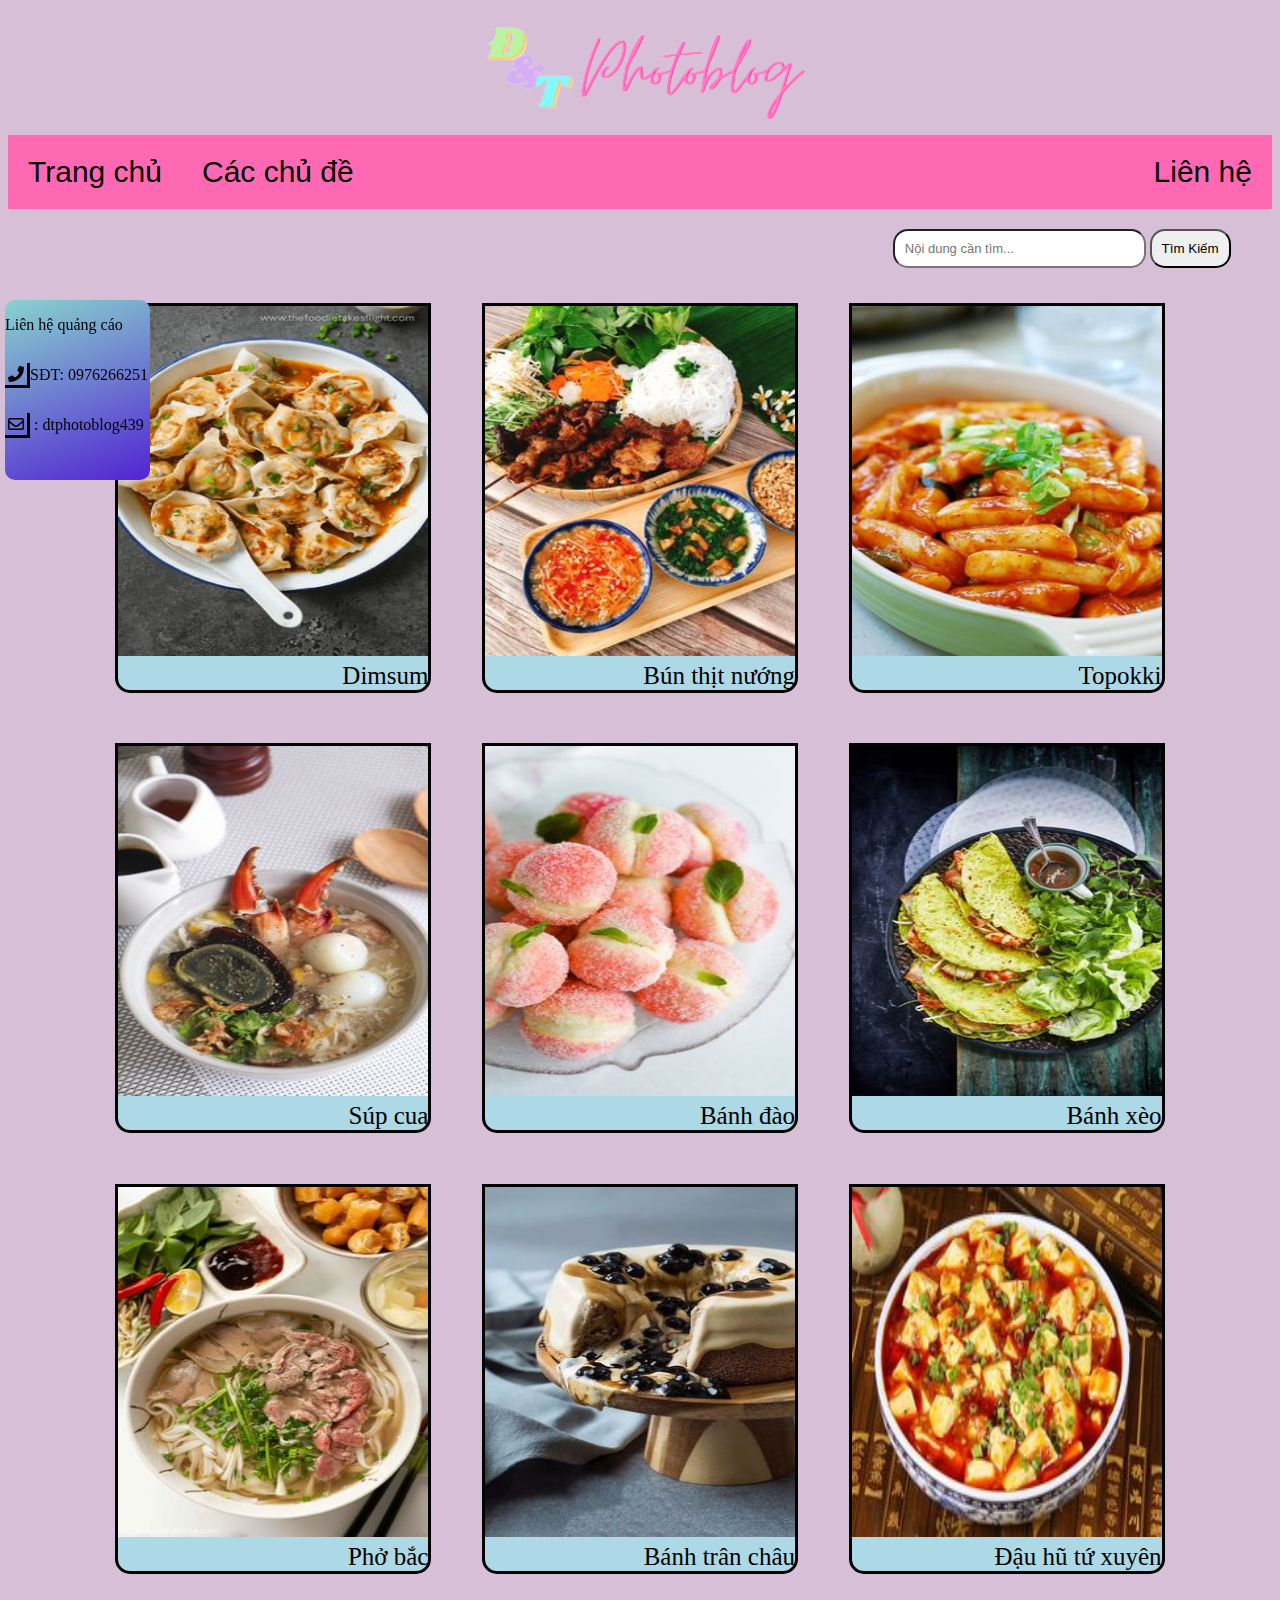
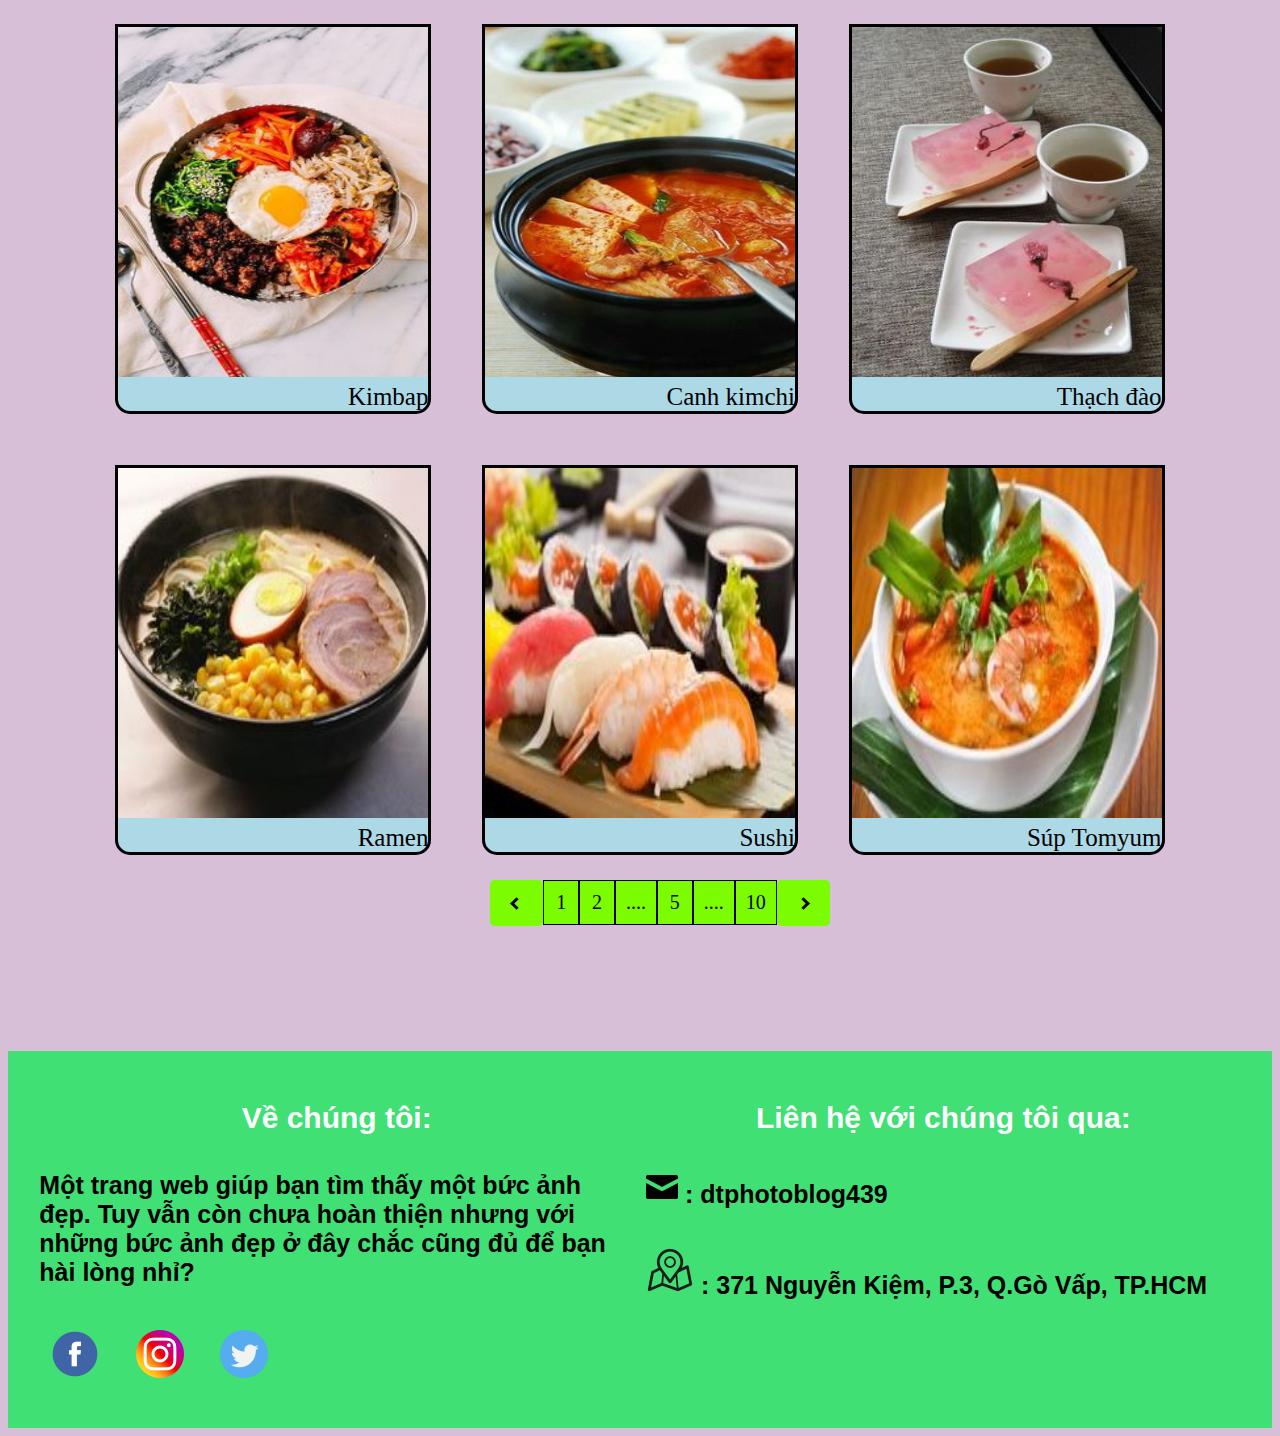
<file: food.html>
<!DOCTYPE html>
<html>
    <head>
        <title>DT Photoblog</title>
        <link href="image/ĐT.png" rel="shortcut icon">
        <meta charset="utf-8">
        <meta name="viewport" content="width=device-width, initial-scale=1.0">
        <meta name="author" content="Phạm Gia Tiến, Dương Gia Đức Đạt">
        <script src="https://cdnjs.cloudflare.com/ajax/libs/popper.js/1.14.7/umd/popper.min.js" integrity="sha384-UO2eT0CpHqdSJQ6hJty5KVphtPhzWj9WO1clHTMGa3JDZwrnQq4sF86dIHNDz0W1" crossorigin="anonymous"></script>
        <script src="https://ajax.googleapis.com/ajax/libs/jquery/3.5.1/jquery.min.js"></script>
        <script src="https://stackpath.bootstrapcdn.com/bootstrap/4.3.1/js/bootstrap.min.js" integrity="sha384-JjSmVgyd0p3pXB1rRibZUAYoIIy6OrQ6VrjIEaFf/nJGzIxFDsf4x0xIM+B07jRM" crossorigin="anonymous"></script>
        <link
        rel="stylesheet"
        href="https://cdnjs.cloudflare.com/ajax/libs/animate.css/4.1.1/animate.min.css"
        />
        <link href="https://cdnjs.cloudflare.com/ajax/libs/font-awesome/6.0.0-beta3/css/all.min.css" rel="stylesheet" />
        <link href="css/food.css" rel="stylesheet" />
        <script src="js/script.js"></script>
    </head>
    <body>
        <div>
            <a href="javascript:;" id="go-to-top" title="Go to top">
              <img src="image/gototop.png" />
            </a>
        </div>
        <div class="cover animate__animated animate__rubberBand">
            <img src="image/Đ.png" alt="ĐT">
            
        </div>
            <nav class="animate__animated animate__flipInX">
                <ul class="menu">
                    <li><a href="index.html">Trang chủ</a></li>
                    <li class="sub">
                        <a href="#">Các chủ đề</a>
                        <ul class="menu subcontent">
                            <li><a href="idol.html">Idol</a></li>
                            <li><a href="food.html">Món ăn</a></li>
                            <li><a href="landscape.html">Phong cảnh</a></li>
                            <li><a href="anime.html">Cartoon-Anime</a></li>
                        </ul>
                    </li>
                    <li><a href="#lienhes">Liên hệ</a></li>
                </ul>
            </nav>
        <div class="col40">
            <input type="text" placeholder="Nội dung cần tìm... "/>
            <input type="button" value="Tìm Kiếm"/>
        </div>

            <div class="foods">
            
                <div class="food">
                    <a href="#">
                        <div class="mon1">

                            <a href="https://www.cooky.vn/blog/huong-dan-cach-lam-5-mon-dim-sum-kinh-dien-tuyet-ngon-cua-am-thuc-trung-hoa-4116" class="cachlam">Xem chi tiết!!!</a>
                        </div>
                        <img class="ma" src="image/DoAn/An1.jpg" alt="doan" />
                        <div class="info">
                            Dimsum
                        </div>
                        
                    </a>
                </div>
                <div class="food">
                    <a href="#">
                        <div class="mon1">

                            <a href="https://www.dienmayxanh.com/vao-bep/cach-lam-bun-thit-nuong-tai-nha-don-gian-dam-da-thom-ngon-02093" class="cachlam">Xem chi tiết!!!</a>
                        </div>

                        <img src="image/DoAn/An2.jpg" alt="doan" />
                        <div class="info">
                            Bún thịt nướng
                        </div>
                    </a>
                </div>
                <div class="food">
                    <a href="#">
                        <div class="mon1">

                            <a href="https://meta.vn/hotro/cach-nau-tokbokki-5388" class="cachlam">Xem chi tiết!!!</a>
                        </div>
                        <img src="image/DoAn/An3.jpg" alt="doan" />
                        <div  class="info">
                            Topokki
                         </div>
                    </a>
                </div>
                <div class="food">
                    <a href="#">
                        <div class="mon1">

                            <a href="https://eva.vn/bep-eva/cach-nau-sup-cua-ngon-don-gian-tai-nha-khong-bi-chay-nuoc-c162a442544.html" class="cachlam">Xem chi tiết!!!</a>
                        </div>
                            <img src="image/DoAn/An4.jpg" alt="doan" />
                            <div   class="info">
                                Súp cua
                            </div>
                    </a>
                </div>
                <div class="food">
                    <a href="#">
                        <div class="mon1">
                            <a href="https://www.dienmayxanh.com/vao-bep/cach-lam-banh-kem-dao-thom-ngon-don-gian-de-lam-05798" class="cachlam">Xem chi tiết!!!</a>
                        </div>
                            <img src="image/DoAn/An5.jpg" alt="doan" />
                            <div   class="info">
                                Bánh đào
                            </div>
                    </a>
                </div>
                <div class="food">
                    <a href="#">
                        <div class="mon1">

                            <a href="https://www.dienmayxanh.com/vao-bep/cach-lam-banh-xeo-mien-bac-thom-ngon-gion-chuan-vi-09403" class="cachlam">Xem chi tiết!!!</a>
                        </div>
                            <img src="image/DoAn/An6.jpg" alt="doan" />
                            <div   class="info">
                                Bánh xèo
                            </div>
                    </a>
                </div>
                <div class="food">
                    <a href="#">
                        <div class="mon1">

                            <a href="http://cachnauan.edu.vn/cach-nau-pho-bo-ngon-dung-vi-pho-bac-7138.html" class="cachlam">Xem chi tiết!!!</a>
                        </div>
                            <img src="image/DoAn/An7.jpg" alt="doan" />
                            <div   class="info">
                                Phở bắc
                             </div>
                    </a>
                </div>
                <div class="food">
                    <a href="#">
                        <div class="mon1">

                            <a href="https://daylambanh.edu.vn/banh-tran-chau-duong-den" class="cachlam">Xem chi tiết!!!</a>
                        </div>
                            <img src="image/DoAn/An8.jpg" alt="doan" />
                            <div   class="info">
                                Bánh trân châu
                            </div>
                    </a>
                </div>
                <div class="food">
                    <a href="#">
                        <div class="mon1">

                            <a href="https://www.cooky.vn/cong-thuc/dau-hu-sot-tu-xuyen-ngon-9567" class="cachlam">Xem chi tiết!!!</a>
                        </div>
                            <img src="image/DoAn/An9.jpg" alt="doan" />
                            <div   class="info">
                                Đậu hũ tứ xuyên
                            </div>
                    </a>
                </div>
                <div class="food">
                    <a href="#">
                        <div class="mon1">

                            <a href="https://www.dienmayxanh.com/vao-bep/cach-lam-kimbap-han-quoc-ngon-dung-chuan-00514" class="cachlam">Xem chi tiết!!!</a>
                        </div>
                            <img src="image/DoAn/An10.jpg" alt="doan" />
                            <div   class="info">
                                Kimbap
                            </div>
                    </a>
                </div>
                <div class="food">
                    <a href="#">
                        <div class="mon1">

                            <a href="https://eva.vn/bep-eva/cach-nau-canh-kim-chi-sieu-ngon-dung-chat-han-quoc-c162a274758.html" class="cachlam">Xem chi tiết!!!</a>
                        </div>
                            <img src="image/DoAn/An11.jpg" alt="doan" />
                            <div    class="info">
                                Canh kimchi
                            </div>
                    </a>
                </div>
                <div class="food">
                    <a href="#">
                        <div class="mon1">

                            <a href="https://meta.vn/hotro/cach-lam-thach-dao-rau-cau-dao-9157" class="cachlam">Xem chi tiết!!!</a>
                        </div>
                            <img src="image/DoAn/An12.jpg" alt="doan" />
                            <div    class="info">
                                Thạch đào
                            </div>
                    </a>
                </div>
                <div class="food">
                    <a href="#">
                        <div class="mon1">

                            <a href="https://locobee.com/mag/vi/2018/09/02/lam-mi-ramen-don-gian-tai-nha/?utm_source=ada&utm_medium=sem&utm_campaign=traffic&utm_content=text&gclid=Cj0KCQiAzMGNBhCyARIsANpUkzO_CYwJ7mQ5rIFjJPBVtdLIun_xVlCQqGE7HrooH9pAniuNfvzGpnoaAuAnEALw_wcB" class="cachlam">Xem chi tiết!!!</a>
                        </div>
                            <img src="image/DoAn/An13.jpg" alt="doan" />
                            <div    class="info">
                                Ramen
                            </div>
                    </a>
                </div>
                <div class="food">
                    <a href="#">
                        <div class="mon1">

                            <a href="https://www.cooky.vn/blog/huong-dan-cach-lam-5-mon-dim-sum-kinh-dien-tuyet-ngon-cua-am-thuc-trung-hoa-4116" class="cachlam">Xem chi tiết!!!</a>
                        </div>
                            <img src="image/DoAn/An14.jpg" alt="doan" />
                            <div    class="info">
                                Sushi
                            </div>
                    </a>
                </div>
                <div class="food">
                    <a href="#">
                        <div class="mon1">

                            <a href="https://www.huongnghiepaau.com/sup-tom-yum-thai-lan" class="cachlam">Xem chi tiết!!!</a>
                        </div>
                            <img src="image/DoAn/An15.jpg" alt="doan" />
                            <div    class="info">
                                Súp Tomyum
                            </div>
                    </a>
                </div>
            </div>
        </div>
        <div class="topic">
            
            <a href="#">Liên hệ quảng cáo</a>
   
           <a href="#"><i class="fas fa-phone-alt"></i>SĐT: 0976266251</i></a>
   
           <a href="mailto:dtphotoblog439@gmail.com"><i class="far fa-envelope"></i>
            : dtphotoblog439</a>
           </a>
       </div>
       <div class="pages">
        <ul>
            <p class="containers"><i class="arrow left"></i></p>
            <li><a href="#">1</a></li>
            <li><a href="#">2</a></li>
            <li><a href="#">....</a></li>
            <li><a href="#">5</a></li>
            <li><a href="#">....</a></li>
            <li><a href="#">10</a></li>
            <p class="containers"><i class="arrow right"></i></p>
	
        </ul>
    </div>
        
        </section>
        <footer id="lienhes">
            <div class="container">
                <div class="noi-dung about">
                    <h2>Về chúng tôi:</h2>
                    <h3>
                        Một trang web giúp bạn tìm thấy một bức ảnh đẹp. 
                        Tuy vẫn còn chưa hoàn thiện nhưng với những bức ảnh đẹp ở đây chắc cũng đủ để bạn hài lòng nhỉ?
                    </h3>
                </div>
                <div class="followicons">
                    <a class="followicon" href="https://www.facebook.com/DT-Photoblog-103349435524219" target="blank"><img src="image/facebook.png"/></a>
                    <a class="followicon" href="https://www.instagram.com/dtphotoblog/" target="blank"><img src="image/instagram.png"/></a>
                    <a class="followicon" href="https://twitter.com/dt_photoblog" target="blank"><img src="image/twitter.png"/></a>
                </div>
            </div>
            <div id="lienhe">
                <h2>Liên hệ với chúng tôi qua:</h2>
                <h3>
                    <b>
                        <a href="mailto:dtphotoblog439@gmail.com"><img src="image/contact.png"/>
                         : dtphotoblog439</a>
                        </a>
                    </b>
                </h3>
                <h3>
                    <b>
                        <a href="https://www.google.com/maps/place/371+Nguy%E1%BB%85n+Ki%E1%BB%87m,+Ph%C6%B0%E1%BB%9Dng+3,+G%C3%B2+V%E1%BA%A5p,+Th%C3%A0nh+ph%E1%BB%91+H%E1%BB%93+Ch%C3%AD+Minh" target="blank"><img src="image/map.png"/> : 371 Nguyễn Kiệm, P.3, Q.Gò Vấp,
                            TP.HCM</a>
                    </b>
                </h3>
            </div>
        </footer>
            
    </body>
</html>
</file>
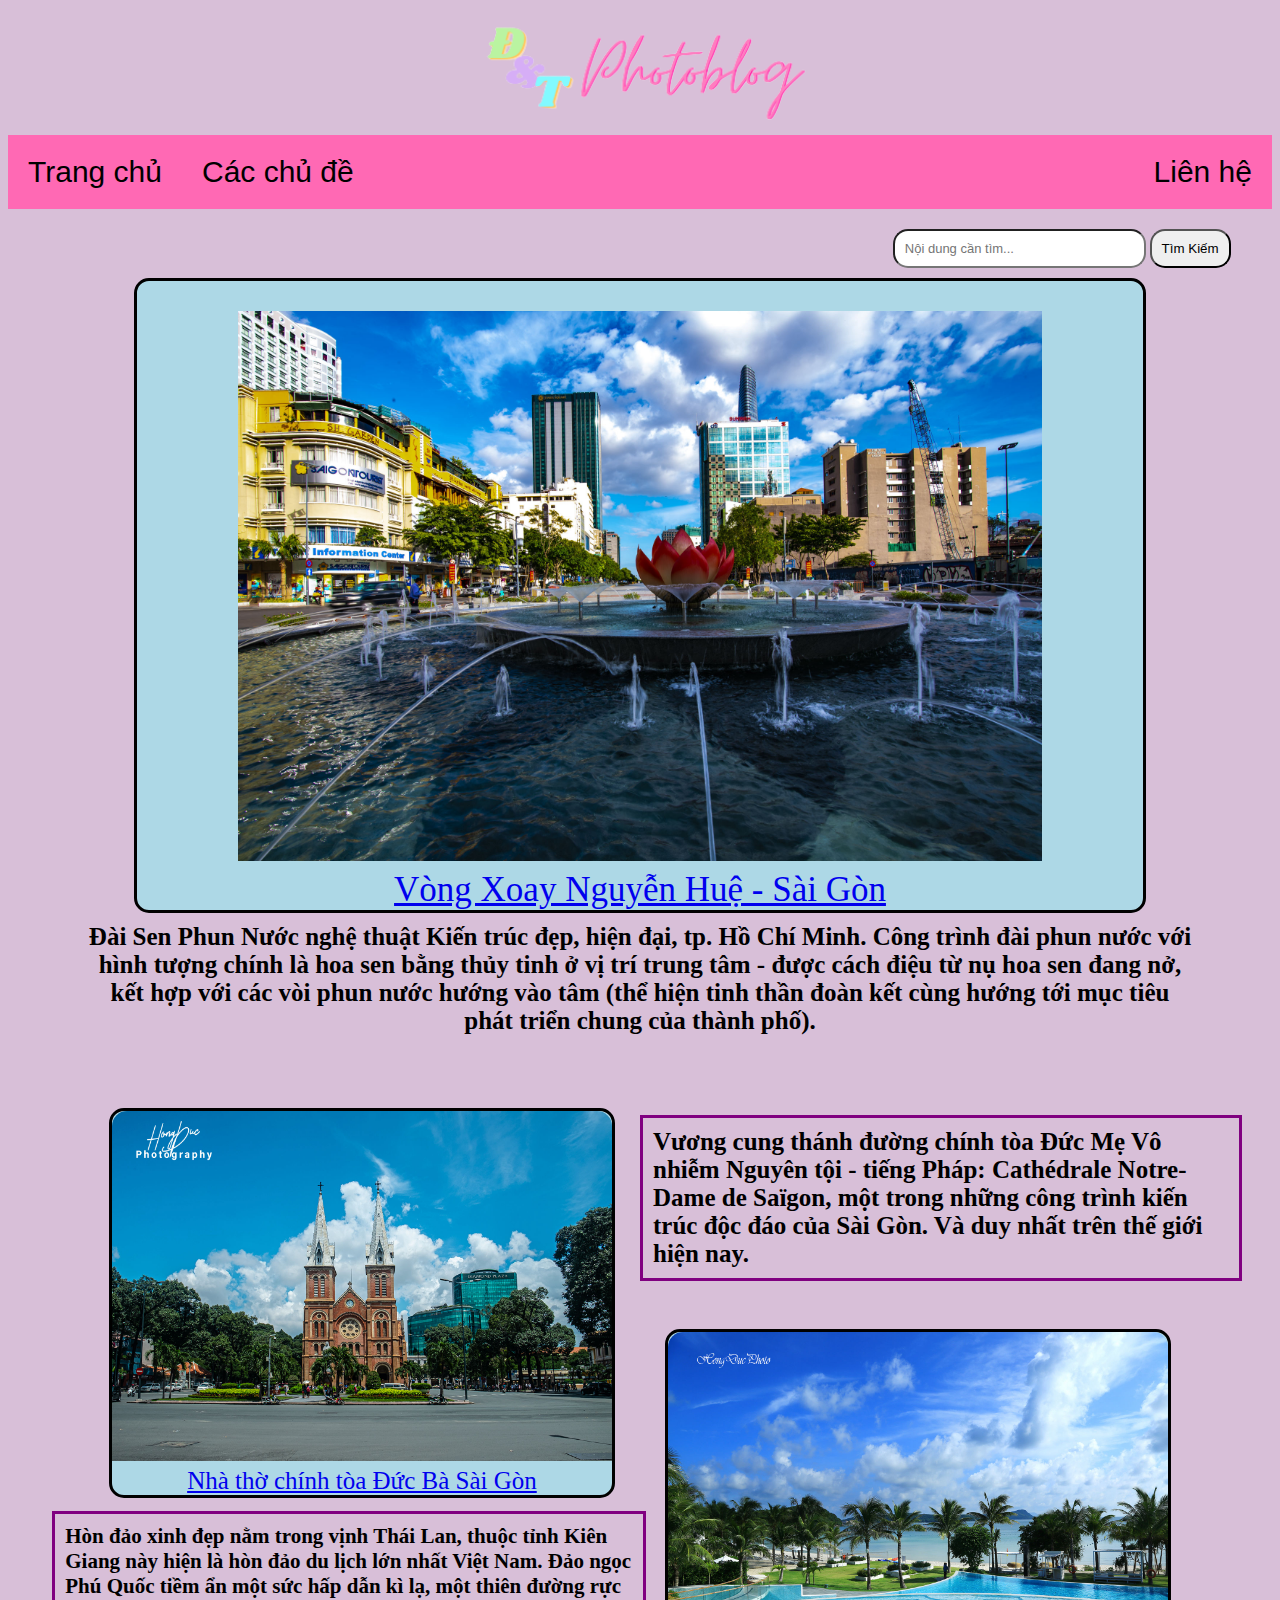
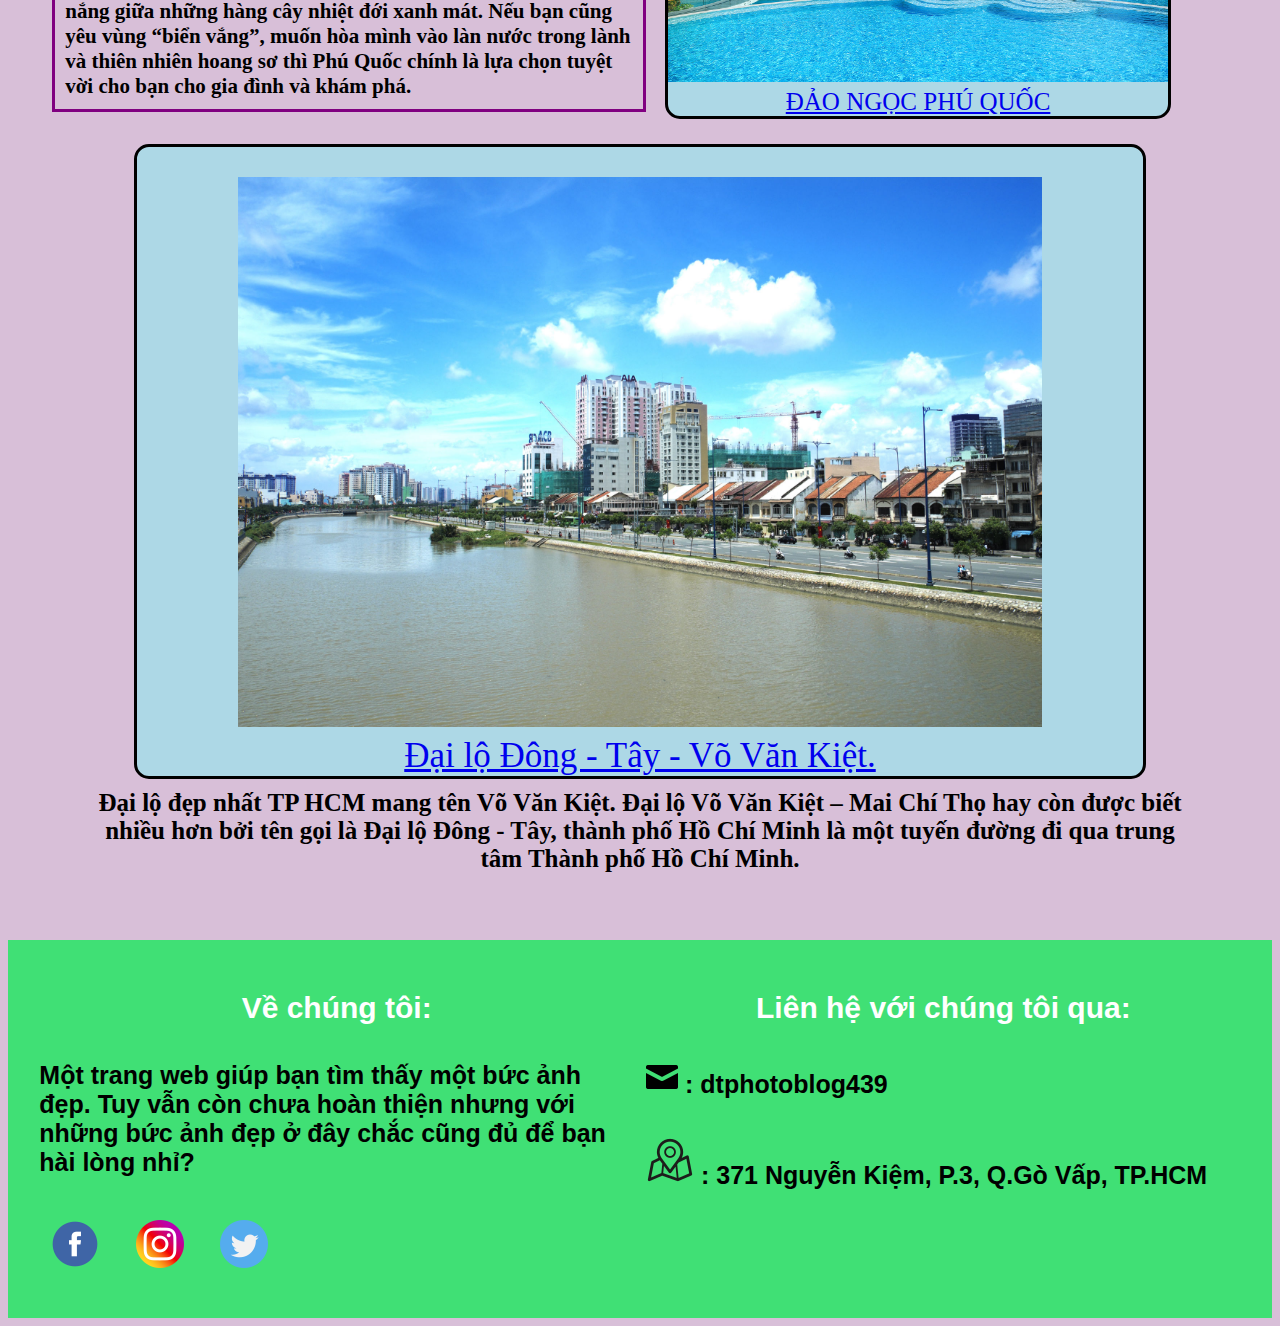
<file: landscape.html>
<!DOCTYPE html>
<html>
    <head>
        <title>DT Photoblog</title>
        <link href="image/ĐT.png" rel="shortcut icon">
        <meta charset="utf-8">
        <meta name="viewport" content="width=device-width, initial-scale=1.0">
        <meta name="author" content="Phạm Gia Tiến, Dương Gia Đức Đạt">
        <script src="https://cdnjs.cloudflare.com/ajax/libs/popper.js/1.14.7/umd/popper.min.js" integrity="sha384-UO2eT0CpHqdSJQ6hJty5KVphtPhzWj9WO1clHTMGa3JDZwrnQq4sF86dIHNDz0W1" crossorigin="anonymous"></script>
        <script src="https://ajax.googleapis.com/ajax/libs/jquery/3.5.1/jquery.min.js"></script>
        <script src="js/script.js"></script>
        <script src="https://stackpath.bootstrapcdn.com/bootstrap/4.3.1/js/bootstrap.min.js" integrity="sha384-JjSmVgyd0p3pXB1rRibZUAYoIIy6OrQ6VrjIEaFf/nJGzIxFDsf4x0xIM+B07jRM" crossorigin="anonymous"></script>
        <link href="css/landscape.css" rel="stylesheet" />
        <link
        rel="stylesheet"
        href="https://cdnjs.cloudflare.com/ajax/libs/animate.css/4.1.1/animate.min.css"
        />
        <link href="https://cdnjs.cloudflare.com/ajax/libs/font-awesome/6.0.0-beta3/css/all.min.css" rel="stylesheet" />
    </head>
    <body>
        <div>
            <a href="javascript:;" id="go-to-top" title="Go to top">
              <img src="image/gototop.png" />
            </a>
        </div>
        <div class="cover animate__animated animate__rubberBand">
            <img src="image/Đ.png" alt="ĐT">
            
        </div>
            <nav class="animate__animated animate__flipInX">
                <ul class="menu">
                    <li><a href="index.html">Trang chủ</a></li>
                    <li class="sub">
                        <a href="#">Các chủ đề</a>
                        <ul class="menu subcontent">
                            <li><a href="idol.html">Idol</a></li>
                            <li><a href="food.html">Món ăn</a></li>
                            <li><a href="landscape.html">Phong cảnh</a></li>
                            <li><a href="anime.html">Cartoon-Anime</a></li>
                        </ul>
                    </li>
                    <li><a href="#lienhes">Liên hệ</a></li>
                    
                </ul>
            </nav>
        <div class="col40">
            <input type="text" placeholder="Nội dung cần tìm... " />
            <input type="button" value="Tìm Kiếm"/>
        </div>

         <div class="canhs">
            
                <div class="canh">
                    <a href="#">
                        <img src="image/PhongCanh/Canh1.jpg" alt="doan" />
                        <div   div class="info">
                            Vòng Xoay Nguyễn Huệ - Sài Gòn
                        </div>
                    </a>
                </div>
                <h5 class="loidan">
                    Đài Sen Phun Nước nghệ thuật Kiến trúc đẹp, hiện đại, tp. Hồ Chí Minh. Công trình đài phun nước với hình tượng chính là hoa sen bằng thủy tinh ở vị trí trung tâm - được cách điệu từ nụ hoa sen đang nở, kết hợp với các vòi phun nước hướng vào tâm (thể hiện tinh thần đoàn kết cùng hướng tới mục tiêu phát triển chung của thành phố).
                </h5>
                
                
        
            
            <div class="canh2 them">
                <a href="#">
                    <img src="image/PhongCanh/Canh2.jpg" alt="doan" />
                    <div   div class="info">
                        Nhà thờ chính tòa Đức Bà Sài Gòn                        
                    </div>
                </a>
            </div>
            
                <h5 class="loidan1">
                    Vương cung thánh đường chính tòa Đức Mẹ Vô nhiễm Nguyên tội - tiếng Pháp: Cathédrale Notre-Dame de Saïgon, một trong những công trình kiến trúc độc đáo của Sài Gòn. Và duy nhất trên thế giới hiện nay.
            
                </h5>
            
            
            <div class="canh2 them1">
                <a href="#">
                    <img src="image/PhongCanh/Canh4.jpg" alt="doan" />
                    <div   div class="info">
                        ĐẢO NGỌC PHÚ QUỐC  
                    </div>
                </a>
            </div>
                <h5 class="loidan2">
                    Hòn đảo xinh đẹp nằm trong vịnh Thái Lan, thuộc tỉnh Kiên Giang này hiện là hòn đảo du lịch lớn nhất Việt Nam. Đảo ngọc Phú Quốc tiềm ẩn một sức hấp dẫn kì lạ, một thiên đường rực nắng giữa những hàng cây nhiệt đới xanh mát. Nếu bạn cũng yêu vùng “biển vắng”, muốn hòa mình vào làn nước trong lành và thiên nhiên hoang sơ thì Phú Quốc chính là lựa chọn tuyệt vời cho bạn cho gia đình và khám phá.
                </h5>
                <div class="canh">
                    <a href="#">
                        <img src="image/PhongCanh/Canh3.jpg" alt="doan" />
                        <div   div class="info">
                            Đại lộ Đông - Tây - Võ Văn Kiệt. 
                        </div>
                    </a>
                </div>
                    <h5 class="loidan">
                        Đại lộ đẹp nhất TP HCM mang tên Võ Văn Kiệt. Đại lộ Võ Văn Kiệt – Mai Chí Thọ hay còn được biết nhiều hơn bởi tên gọi là Đại lộ Đông - Tây, thành phố Hồ Chí Minh là một tuyến đường đi qua trung tâm Thành phố Hồ Chí Minh.
                    </h5>
                    
        </div>
        <footer id="lienhes">
            <div class="container">
                <div class="noi-dung about">
                    <h2>Về chúng tôi:</h2>
                    <h3>
                        Một trang web giúp bạn tìm thấy một bức ảnh đẹp. 
                        Tuy vẫn còn chưa hoàn thiện nhưng với những bức ảnh đẹp ở đây chắc cũng đủ để bạn hài lòng nhỉ?
                    </h3>
                </div>
                <div class="followicons">
                    <a class="followicon" href="https://www.facebook.com/DT-Photoblog-103349435524219" target="blank"><img src="image/facebook.png"/></a>
                    <a class="followicon" href="https://www.instagram.com/dtphotoblog/" target="blank"><img src="image/instagram.png"/></a>
                    <a class="followicon" href="https://twitter.com/dt_photoblog" target="blank"><img src="image/twitter.png"/></a>
                </div>
            </div>
            <div id="lienhe">
                <h2>Liên hệ với chúng tôi qua:</h2>
                <h3>
                    <b>
                        <a href="mailto:dtphotoblog439@gmail.com"><img src="image/contact.png"/>
                         : dtphotoblog439</a>
                        </a>
                    </b>
                </h3>
                <h3>
                    <b>
                        <a href="https://www.google.com/maps/place/371+Nguy%E1%BB%85n+Ki%E1%BB%87m,+Ph%C6%B0%E1%BB%9Dng+3,+G%C3%B2+V%E1%BA%A5p,+Th%C3%A0nh+ph%E1%BB%91+H%E1%BB%93+Ch%C3%AD+Minh" target="blank"><img src="image/map.png"/> : 371 Nguyễn Kiệm, P.3, Q.Gò Vấp,
                            TP.HCM</a>
                    </b>
                </h3>
            </div>
        </footer>
        
            
    </div>
</file>
<file: css/food.css>
body {
    background-color: thistle;
}
header {
    background-color: rgb(64, 224, 117);
}
* {
    box-sizing: border-box;
}
ul.Chude {
    display: flex;
    flex-wrap: wrap;
    list-style-type: none;
}
div.item {
    width: 100%;
    margin: 0.5%;
    background-color: rgb(255, 201, 183);
    border: 10px solid rgb(66, 2, 94);
    border-radius: 20px;
    padding: 5px;
}
div.item img{
    width: 100%;
    transition: ease-in-out 1s;
}
div.item > div {
    overflow: hidden;
}
div.item img:hover{
    transform: scale(1.1);
}
ul.menu{
    list-style-type: none;
    padding: 0;
    margin: 0;
    background-color:hotpink;
    
}
nav > ul.menu{
    display: flex;
}
ul.menu > li{
    max-width: 200px;
}
ul.menu > li > a{
    text-decoration: none;
    display: block;
    padding: 20px;
    color: black;
    font-family:'Gill Sans', 'Gill Sans MT', Calibri, 'Trebuchet MS', sans-serif ;
    font-size: 30px;
}
ul.menu > li > a:hover{
    background-color: rgb(127, 177, 253);
    color: rgb(170, 243, 221);
}
ul.menu > li:last-child{
    margin-left: auto;
}
div.cover {
    width: 30%;
    padding: 10px;
    margin-left: auto;
    margin-right: auto;
}
div.cover img{
    width: 100%;
}
ul.Chude li {
    width: 39%;
    margin: 0.5%;
}
a.page {
    width: 39%;
    margin: 0.5%;
}
div.cover a{
    width: 7%;
}
a#go-to-top{
    display:block;
    text-align: center;
    width: 5%;
    position: fixed;
    bottom:5%;
    right: 2.5%;
    text-decoration: none;
    padding:2px;
}
a#go-to-top img {
    width: 100%;
}
.subcontent{
    display: none;
}
.sub:hover .subcontent{
    display: block;
    position: absolute;
}
footer{
    background-color: darkseagreen;
}
footer{
    margin-top:2%;
    background-color: rgb(64, 224, 117);
    width: 100%;
    display: flex;
    padding: 2%;
}
footer  .container {
    width: 50%;
}
footer  .container .noi-dung.about{
    width:100%;
}
footer .container .noi-dung.about h2{
    position: relative;
    color: #fff;
    margin-bottom: 15px;
    font-family:'Gill Sans', 'Gill Sans MT', Calibri, 'Trebuchet MS', sans-serif ; 
    font-size:30px;
    text-align: center;
    margin-bottom: 5%;
}
footer .container .noi-dung.about h3{
    color: #000000;
    font-size: 25px;
    font-family:'Gill Sans', 'Gill Sans MT', Calibri, 'Trebuchet MS', sans-serif ;
    padding: 1%;
}
footer h2{
    color:#FFFFFF;
    font-size:30px;
}
div#lienhe{
    width: 50%;
    
}
div#lienhe h2{
    text-align: center;
    margin-bottom: 5%;
    font-family:'Gill Sans', 'Gill Sans MT', Calibri, 'Trebuchet MS', sans-serif ;
}
div#lienhe h3{
    color: #000000;
    font-size: 25px;
    font-family:'Gill Sans', 'Gill Sans MT', Calibri, 'Trebuchet MS', sans-serif ;
    padding: 1%;
}
div#lienhe a{
    text-decoration: none;
    color: #000000;
    font-family:'Gill Sans', 'Gill Sans MT', Calibri, 'Trebuchet MS', sans-serif ;
}
div#lienhe a:hover{
    color:rgb(170, 243, 221);
}
div.followicons{
    margin-top: 2%;
    display: flex;
    /*justify-content: center;*/
}
a.followicon{
    font-size: 35px;
    width: 60px;
    height: 60px;
    text-align: center;
    text-decoration:none;
    color: #000000;
    margin: 2%;
}

input{
    padding: 10px;
    margin-top: 20px;
    border-radius: 15px 15px 15px 15px;
    margin-bottom: 10px;

}
input[type=text]{
    width: 20%;
    font-size: 13px;
    margin-left: 70%  
}
div.foods {
    display: flex !important;
    flex-wrap: wrap;
    width: 100%;
    justify-content: center;
    align-items: center;
}
a {
    text-decoration: none;
    color:black;
}
div.food img {
  width: 100%;
  height: 350px;
}
div.food {
    position: relative;
    width:25%;
    border: 3px solid  black ;
    border-radius:0 0 15px 15px;
    margin: 2%;
    font-size: 25px; 
    text-align: right;
    background-color: lightblue;
}
.mon1{
    display: none;
    /*transform: translateY(-50%);
    z-index:1;
    padding-left: 0;
    opacity:0;
    transition: 0.5s;*/
}
.food:hover .mon1{
    opacity: 1;
    display: block;
    position: absolute;
    z-index: 99;
}

div.cachlam{
    position: absolute;
    /*height: 10px;
    border: 1px ;
    word-wrap: break-word;
    text-align: center;
    font-size: 25px;*/
}
div.topic {
    position: fixed;
    top: 300px;
    left: 5px;
    background-image: linear-gradient(-20deg, #5223d3 0%, #88d3ce 100%);
    height: 180px;
    width: 145px;
    border-radius: 10px;
    justify-content: left;
    align-items: center;
    border: 0;
    margin: 0;
    color: white !important;
    word-wrap: break-word;
    line-height: 50px;
    
}
div.topic a {
    display: block;
}
div.pages ul {
    display: flex;
    width: 30%;
    margin: 0 auto;
    list-style-type: none;
    bottom: 500px;
    
}
div.pages ul li {
    width: 100px;
    padding: 10px;
    margin-bottom: 100px;
    border: 1px solid black;
    justify-content: center;
    align-items: center;
    text-align: center;
    background-color: lawngreen;
}
div.pages ul li a {
    padding: 10px auto;
    margin: 10px auto;
    width: 1px;
    font-size: 20px;
  
}

.containers {
    border-radius: 5px;
    background-color: lawngreen;
    padding: 14px;
    margin: auto;
    margin-top: 0%;
}
i {
    border: solid black;
    border-width: 0 3px 3px 0;
    display: inline-block;
    padding: 3px;
}
p {
	width: 50%;
	margin: auto;
	text-align: center;
}
.right {
    transform: rotate(-45deg);
    -webkit-transform: rotate(-45deg);
}

.left {
    transform: rotate(135deg);
    -webkit-transform: rotate(135deg);
}
/*.pages:hover{
    background-color: #FFFFFF;
}*/
@media screen and (max-width: 600px) {
    
    a#go-to-top {
        width: 10%;
    }
    div.food {
        width:70%;
    }
    footer{
        
        width: 100%;
        display: block;
    }
    footer  .container {
        width: 100%;
    }
    div#lienhe{
        width: 100%;
    }
}
</file>
<file: css/landscape.css>
body {
    background-color: thistle;
}
header {
    background-color: rgb(64, 224, 117);
}
* {
    box-sizing: border-box;
}
ul.Chude {
    display: flex;
    flex-wrap: wrap;
    list-style-type: none;
}
div.item {
    width: 100%;
    margin: 0.5%;
    background-color: rgb(255, 201, 183);
    border: 10px solid rgb(66, 2, 94);
    border-radius: 20px;
    padding: 5px;
}
div.item img{
    width: 100%;
    transition: ease-in-out 1s;
}
div.item > div {
    overflow: hidden;
}
div.item img:hover{
    transform: scale(1.1);
}
ul.menu{
    list-style-type: none;
    padding: 0;
    margin: 0;
    background-color:hotpink;
    
}
nav > ul.menu{
    display: flex;
}
ul.menu > li{
    max-width: 200px;
}
ul.menu > li > a{
    text-decoration: none;
    display: block;
    padding: 20px;
    color: black;
    font-family:'Gill Sans', 'Gill Sans MT', Calibri, 'Trebuchet MS', sans-serif ;
    font-size: 30px;
}
ul.menu > li > a:hover{
    background-color: rgb(127, 177, 253);
    color: rgb(170, 243, 221);
}
ul.menu > li:last-child{
    margin-left: auto;
}
div.cover {
    width: 30%;
    padding: 10px;
    margin-left: auto;
    margin-right: auto;
}
div.cover img{
    width: 100%;
}
ul.Chude li {
    width: 39%;
    margin: 0.5%;
}
a.page {
    width: 39%;
    margin: 0.5%;
}
div.cover a{
    width: 7%;
}
a#go-to-top{
    display:block;
    text-align: center;
    width: 5%;
    position: fixed;
    bottom:5%;
    right: 2.5%;
    text-decoration: none;
    padding:2px;
}
a#go-to-top img {
    width: 100%;
}
.subcontent{
    display: none;
}
.sub:hover .subcontent{
    display: block;
    position: absolute;
}
footer{
    background-color: darkseagreen;
}
footer{
    margin-top:2%;
    background-color: rgb(64, 224, 117);
    width: 100%;
    display: flex;
    padding: 2%;
}
footer  .container {
    width: 50%;
}
footer  .container .noi-dung.about{
    width:100%;
}
footer .container .noi-dung.about h2{
    position: relative;
    color: #fff;
    margin-bottom: 15px;
    font-family:'Gill Sans', 'Gill Sans MT', Calibri, 'Trebuchet MS', sans-serif ; 
    font-size:30px;
    text-align: center;
    margin-bottom: 5%;
}
footer .container .noi-dung.about h3{
    color: #000000;
    font-size: 25px;
    font-family:'Gill Sans', 'Gill Sans MT', Calibri, 'Trebuchet MS', sans-serif ;
    padding: 1%;
}
footer h2{
    color:#FFFFFF;
    font-size:30px;
}
div#lienhe{
    width: 50%;
    
}
div#lienhe h2{
    text-align: center;
    margin-bottom: 5%;
    font-family:'Gill Sans', 'Gill Sans MT', Calibri, 'Trebuchet MS', sans-serif ;
}
div#lienhe h3{
    color: #000000;
    font-size: 25px;
    font-family:'Gill Sans', 'Gill Sans MT', Calibri, 'Trebuchet MS', sans-serif ;
    padding: 1%;
}
div#lienhe a{
    text-decoration: none;
    color: #000000;
    font-family:'Gill Sans', 'Gill Sans MT', Calibri, 'Trebuchet MS', sans-serif ;
}
div#lienhe a:hover{
    color:rgb(170, 243, 221);
}
div.followicons{
    margin-top: 2%;
    display: flex;
    /*justify-content: center;*/
}
a.followicon{
    font-size: 35px;
    width: 60px;
    height: 60px;
    text-align: center;
    text-decoration:none;
    color: #000000;
    margin: 2%;
}
input{
    padding: 10px;
    margin-top: 20px;
    border-radius: 15px 15px 15px 15px;
    margin-bottom: 10px;

}
input[type=text]{
    width: 20%;
    font-size: 13px;
    margin-left: 70%  
}
div.canhs {
    display: flex ;
    flex-wrap: wrap;
    width: 100%;
    justify-content: center;
    align-items: center;
    
}
div.canh {
    border: 3px solid black;
    border-radius: 15px 15px 15px 15px;
    margin: auto;
    font-size: 35px;
    text-align: center;
    background-color: lightblue;
    width: 80%;

}    
div.canh img {
    width: 80%;
    height: 550px;
    margin-top: 30px;
  }
h5.loidan{
    font-size: 25px;
    width: auto;
    text-align: center;
    margin-left: 80px;
    margin-right: 80px;
    margin-top: 10px;
}
  
div.canh2 img {
    width: 100%;
    height: 350px;
    border-radius:15px 15px 0 0;

}

div.canh2 {
    width: 40%;
    border: 3px solid  black ;
    border-radius:15px 15px 15px 15px;
    margin: 2%;
    font-size: 25px; 
    text-align: center;
    background-color: lightblue;
}
.canh2.them {
    margin-top: -15%;
}
h5.loidan1 {
    position: absolute;
    right: 3%;
    width: 47%;
    border: 3px solid purple;
    padding: 10px;
    font-size: 25px;
    margin: 0px;
    margin-bottom: 31%;

}
.canh2.them1{
    margin-top:20%;
    right: auto;
}
.canh2.them {
    margin-top: -15%;
}
h5.loidan2 {
    right: 3%;
    width: 47%;
    border: 3px solid purple;
    padding: 10px;
    font-size: 21px;
    margin: 0px;
    margin-right: 46%;
    margin-top: -21%;
}
div.Canh1 {
    border: 3px solid black;
    border-radius: 15px 15px 15px 15px;
    margin: auto;
    font-size: 35px;
    text-align: center;
    background-color: lightblue;
    width: 80%;

}    
div.Canh1 img {
    width: 80%;
    height: 550px;
    margin-top: 30px;
}
/*@media screen and (max-width: 600px) {
    a#go-to-top {
        width: 10%;
    }
    footer{
        
        width: 100%;
        display: block;
    }
    footer  .container {
        width: 100%;
    }
    div#lienhe{
        width: 100%;
    }
}*/
</file>
